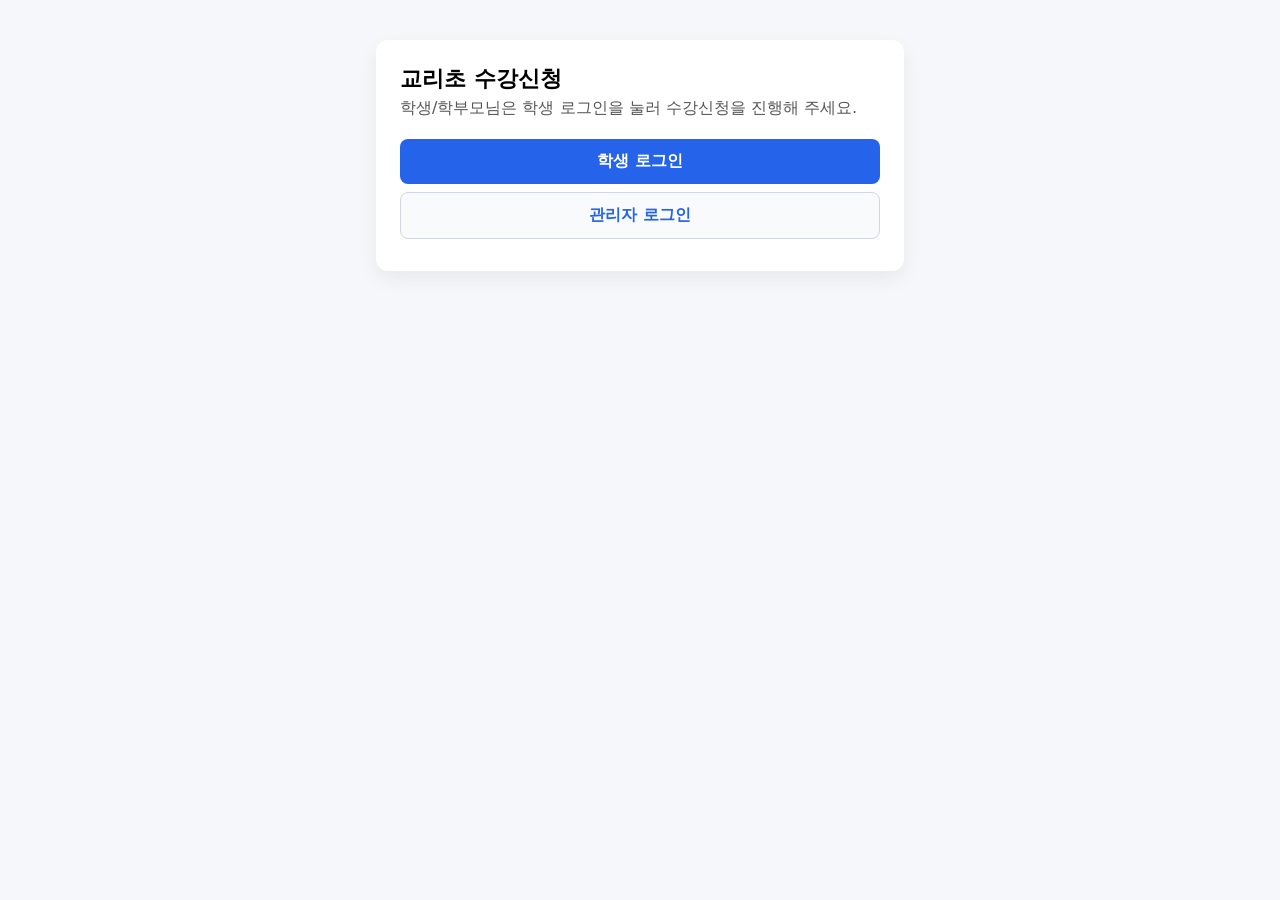
<file: index.html>
<!DOCTYPE html>
<html lang="ko">
<head>
  <meta charset="UTF-8" />
  <title>교리초 수강신청 메인</title>
  <meta name="viewport" content="width=device-width, initial-scale=1.0" />
  <style>
    body { font-family: system-ui, -apple-system, BlinkMacSystemFont, "Segoe UI", sans-serif; margin:0; padding:0; background:#f5f7fb; }
    .wrap { max-width:480px; margin:40px auto; background:#fff; border-radius:12px; padding:24px; box-shadow:0 8px 20px rgba(0,0,0,.06); }
    h1 { font-size:22px; margin:0 0 4px; }
    p { margin:0 0 20px; color:#555; }
    a.btn { display:block; text-align:center; padding:12px 16px; margin:8px 0; border-radius:8px; text-decoration:none; font-weight:600; }
    a.primary { background:#2563eb; color:#fff; }
    a.outline { border:1px solid #d0d7e2; color:#2563eb; background:#f8fafc; }
  </style>
</head>
<body>
  <div class="wrap">
    <h1>교리초 수강신청</h1>
    <p>학생/학부모님은 학생 로그인을 눌러 수강신청을 진행해 주세요.</p>
    <a href="login.html" class="btn primary">학생 로그인</a>
    <a href="admin-login.html" class="btn outline">관리자 로그인</a>
  </div>
</body>
</html>
</file>
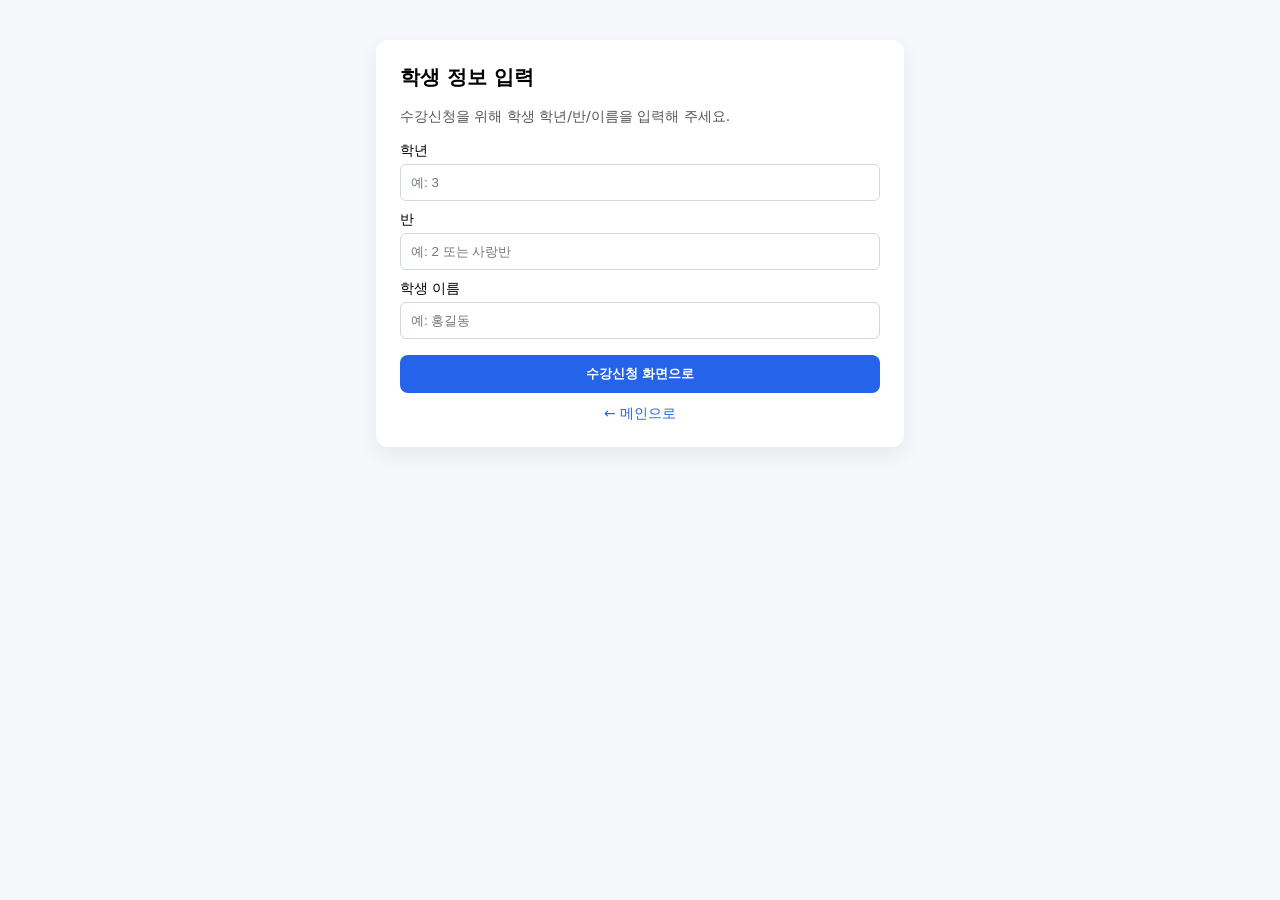
<file: login.html>
<!DOCTYPE html>
<html lang="ko">
<head>
  <meta charset="UTF-8" />
  <title>학생 로그인 - 교리초 수강신청</title>
  <meta name="viewport" content="width=device-width, initial-scale=1.0" />
  <style>
    body { font-family: system-ui, -apple-system, BlinkMacSystemFont, "Segoe UI", sans-serif; margin:0; padding:0; background:#f5f7fb; }
    .wrap { max-width:480px; margin:40px auto; background:#fff; border-radius:12px; padding:24px; box-shadow:0 8px 20px rgba(0,0,0,.06); }
    h2 { margin-top:0; font-size:20px; }
    label { display:block; margin:10px 0 4px; font-size:14px; }
    input { width:100%; padding:10px; border-radius:6px; border:1px solid #d0d7e2; box-sizing:border-box; }
    button { margin-top:16px; width:100%; padding:10px; border-radius:8px; border:none; background:#2563eb; color:#fff; font-weight:600; cursor:pointer; }
    button:disabled { opacity:.6; cursor:default; }
    .back { margin-top:12px; display:block; text-align:center; text-decoration:none; color:#2563eb; font-size:14px; }
    .msg { margin-top:8px; font-size:13px; color:#ef4444; }
  </style>
</head>
<body>
  <div class="wrap">
    <h2>학생 정보 입력</h2>
    <p style="margin:4px 0 16px; color:#555; font-size:14px;">
      수강신청을 위해 학생 학년/반/이름을 입력해 주세요.
    </p>
    <label>학년</label>
    <input id="grade" placeholder="예: 3" />
    <label>반</label>
    <input id="class" placeholder="예: 2 또는 사랑반" />
    <label>학생 이름</label>
    <input id="name" placeholder="예: 홍길동" />
    <button id="nextBtn">수강신청 화면으로</button>
    <div class="msg" id="msg"></div>
    <a href="index.html" class="back">← 메인으로</a>
  </div>

  <script type="module">
    const gradeInput = document.getElementById('grade');
    const classInput = document.getElementById('class');
    const nameInput  = document.getElementById('name');
    const btn        = document.getElementById('nextBtn');
    const msg        = document.getElementById('msg');

    btn.addEventListener('click', () => {
      const grade = gradeInput.value.trim();
      const clazz = classInput.value.trim();
      const name  = nameInput.value.trim();

      if (!grade || !clazz || !name) {
        msg.textContent = '학년, 반, 이름을 모두 입력해 주세요.';
        return;
      }
      const student = { grade, class: clazz, name };
      localStorage.setItem('gyori_student', JSON.stringify(student));
      window.location.href = 'courses.html';
    });
  </script>
</body>
</html>
</file>
